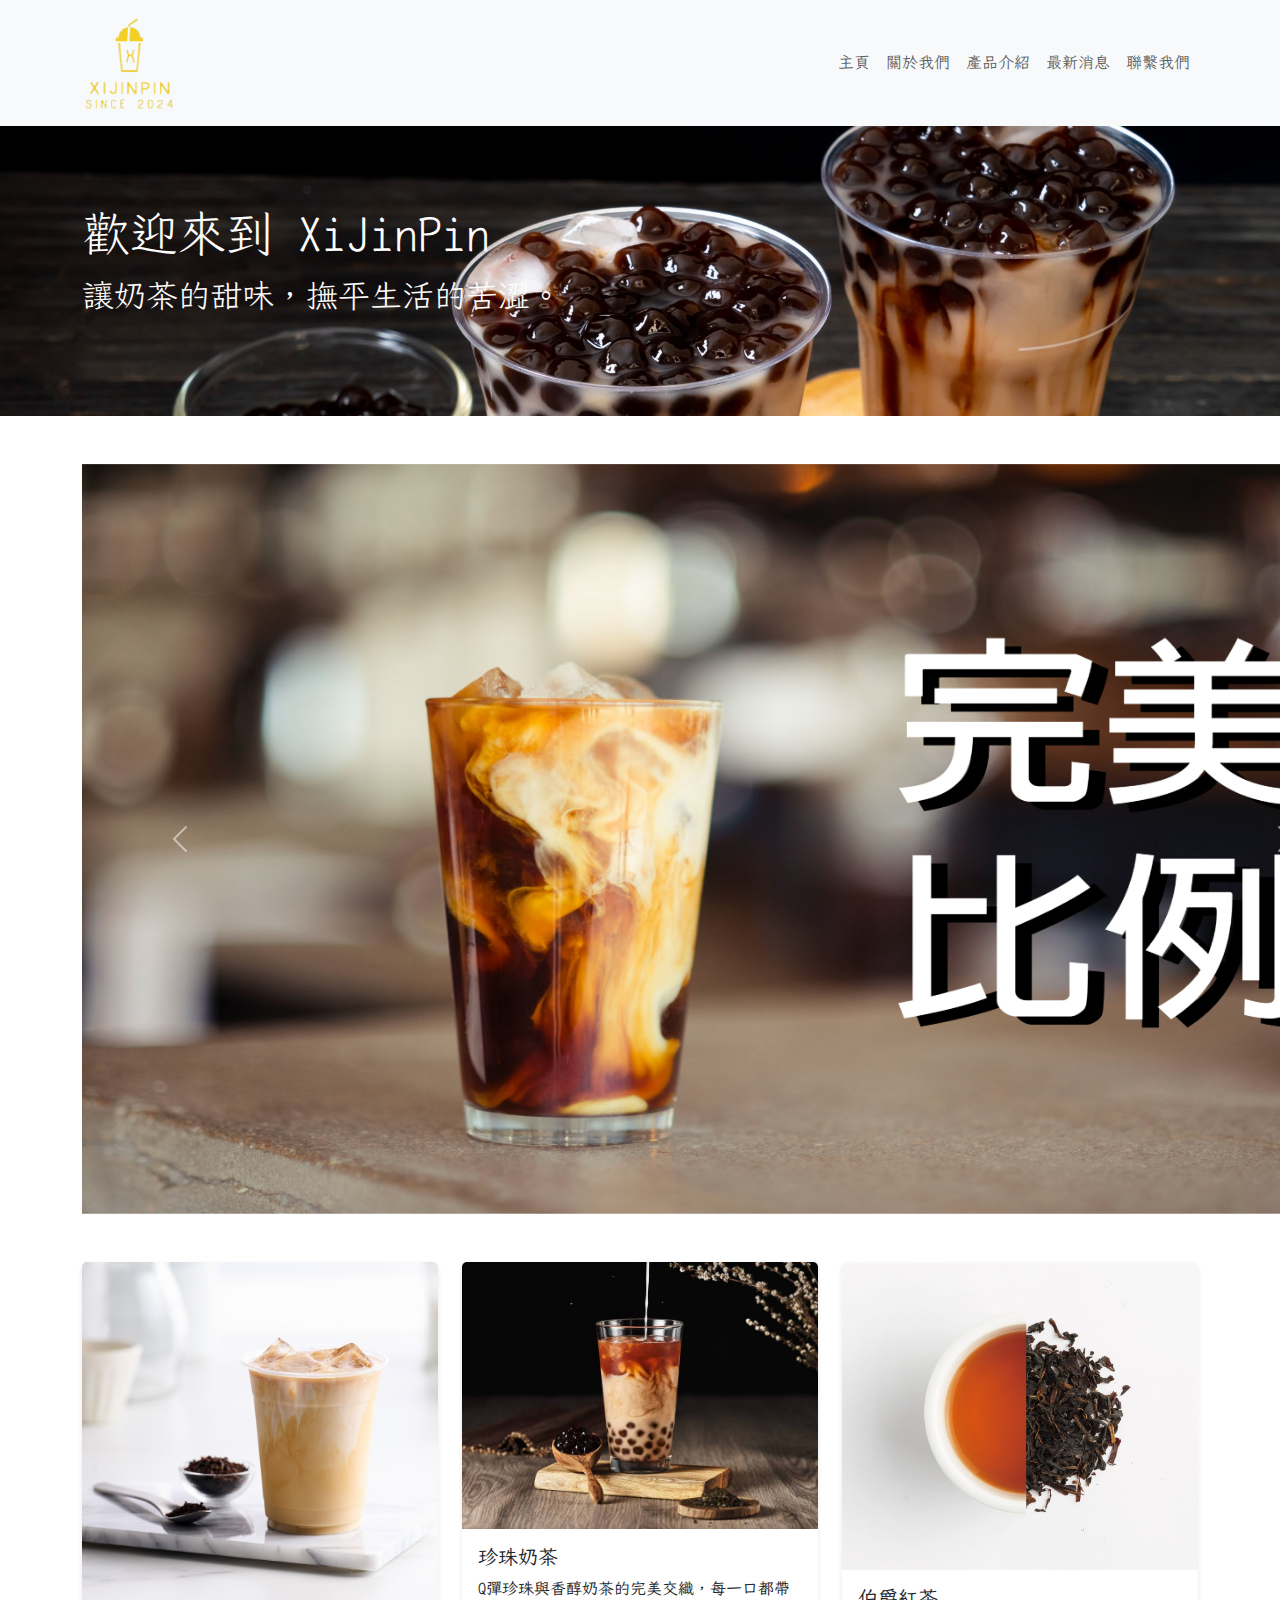
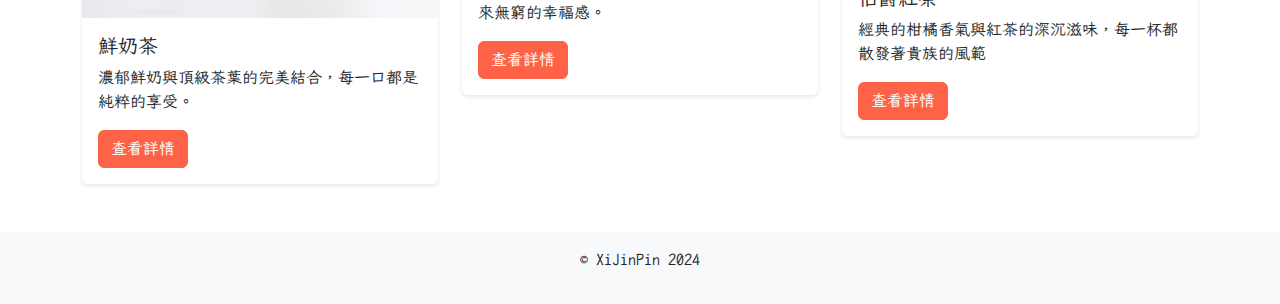
<file: 飲料店/index.html>
<!DOCTYPE html>
<html lang="en">
<head>
  <meta charset="UTF-8"> <!-- 設定字符編碼 -->
  <meta name="viewport" content="width=device-width, initial-scale=1.0"> <!-- 設定視口 -->
  <title>XiJinPin</title> <!-- 網站標題 -->
  <link href="https://cdn.jsdelivr.net/npm/bootstrap@5.3.0/dist/css/bootstrap.min.css" rel="stylesheet"> <!-- 引入Bootstrap CSS -->
  <link rel="preconnect" href="https://fonts.googleapis.com">
  <link rel="preconnect" href="https://fonts.gstatic.com" crossorigin>
  <link href="https://fonts.googleapis.com/css2?family=LXGW+WenKai+Mono+TC&display=swap" rel="stylesheet">
  <link rel="stylesheet" href="styles.css"> <!-- 引入自訂CSS檔案 -->
  
</head>
<body>
  <nav class="navbar navbar-expand-lg navbar-light bg-light  " style="text-align: right;">
    <div class="container">
      <a class="navbar-brand" href="index.html"><img src="images/Logo.png" alt="XiJinPin Logo" height="100"></a>
            <button class="navbar-toggler" type="button" data-bs-toggle="collapse" data-bs-target="#navbarNav">
        <span class="navbar-toggler-icon"></span>
      </button>
      <div class="collapse navbar-collapse justify-content-end" id="navbarNav">
        <ul class="navbar-nav">
          <li class="nav-item">
            <a class="nav-link" href="index.html">主頁</a>
          </li>
          <li class="nav-item">
            <a class="nav-link" href="about.html">關於我們</a>
          </li>
          <li class="nav-item">
            <a class="nav-link" href="products.html">產品介紹</a>
          </li>
          <li class="nav-item">
            <a class="nav-link" href="news.html">最新消息</a>
          </li>
          <li class="nav-item">
            <a class="nav-link" href="contact.html">聯繫我們</a>
          </li>
        </ul>
      </div>
    </div>
  </nav>

  <div class="jumbotron jumbotron-fluid"> <!-- 主視覺區塊 -->
    <div class="container text-left">
      <h1 class="display-4">歡迎來到 XiJinPin</h1>
      <p class="lead">讓奶茶的甜味，撫平生活的苦澀。</p>
    </div>
  </div>

  <div class="container my-5">
    <div class="row">
      <div class="col-12">
        <div id="bannerCarousel" class="carousel slide carousel-fixed" data-bs-ride="carousel">
          <div class="carousel-inner">
            <div class="carousel-item active">
              <a href="#">
                <img src="images/run2.jpg" class="d-block w-100 carousel-img" alt="沒什麼可以丟">
              </a>
            </div>
            <div class="carousel-item">
              <a href="#">
                <img src="images/run1.jpg" class="d-block w-100 carousel-img" alt="真沒什麼">
              </a>
            </div>
            <div class="carousel-item">
              <a href="#">
                <img src="images/run3.jpg" class="d-block w-100 carousel-img" alt="就真的沒什麼">
              </a>
            </div>
          </div>
          <a class="carousel-control-prev" href="#bannerCarousel" role="button" data-bs-slide="prev">
            <span class="carousel-control-prev-icon" aria-hidden="true"></span>
            <span class="visually-hidden">Previous</span>
          </a>
          <a class="carousel-control-next" href="#bannerCarousel" role="button" data-bs-slide="next">
            <span class="carousel-control-next-icon" aria-hidden="true"></span>
            <span class="visually-hidden">Next</span>
          </a>
        </div>
      </div>
    </div>
  </div>

  <div class="container my-5"> <!-- 產品卡片區塊 -->
    <div class="row">
      <div class="col-sm-4">
        <div class="card">
          <img src="images/product1.jpg" class="card-img-top" alt="產品1"> <!-- 產品1圖片 -->
          <div class="card-body">
            <h5 class="card-title">鮮奶茶</h5>
            <p class="card-text">濃郁鮮奶與頂級茶葉的完美結合，每一口都是純粹的享受。</p>
            <a href="milktea.html" class="btn btn-primary">查看詳情</a>
          </div>
        </div>
      </div>
      <div class="col-sm-4">
        <div class="card">
          <img src="images/product2.jpg" class="card-img-top" alt="產品2"> <!-- 產品2圖片 -->
          <div class="card-body">
            <h5 class="card-title">珍珠奶茶</h5>
            <p class="card-text">Q彈珍珠與香醇奶茶的完美交織，每一口都帶來無窮的幸福感。</p>
            <a href="bbmk.html" class="btn btn-primary">查看詳情</a>
          </div>
        </div>
      </div>
      <div class="col-sm-4">
        <div class="card">
          <img src="images/product3.jpg" class="card-img-top" alt="產品3"> <!-- 產品3圖片 -->
          <div class="card-body">
            <h5 class="card-title">伯爵紅茶</h5>
            <p class="card-text">經典的柑橘香氣與紅茶的深沉滋味，每一杯都散發著貴族的風範</p>
            <a href="blacktea.html" class="btn btn-primary">查看詳情</a>
          </div>
        </div>
      </div>
    </div>
  </div>

  <footer class="bg-light py-3"> <!-- 頁尾 -->
    <div class="container text-center">
      <p>&copy; XiJinPin 2024</p>
    </div>
  </footer>
  <script>
    var toggler = document.querySelector('.navbar-toggler');
    toggler.addEventListener('click', function() {
      toggler.classList.toggle('active');
    });
  </script>
  <script src="https://cdn.jsdelivr.net/npm/bootstrap@5.3.0/dist/js/bootstrap.bundle.min.js"></script> <!-- 引入Bootstrap JavaScript -->
</body>
</html>
</file>
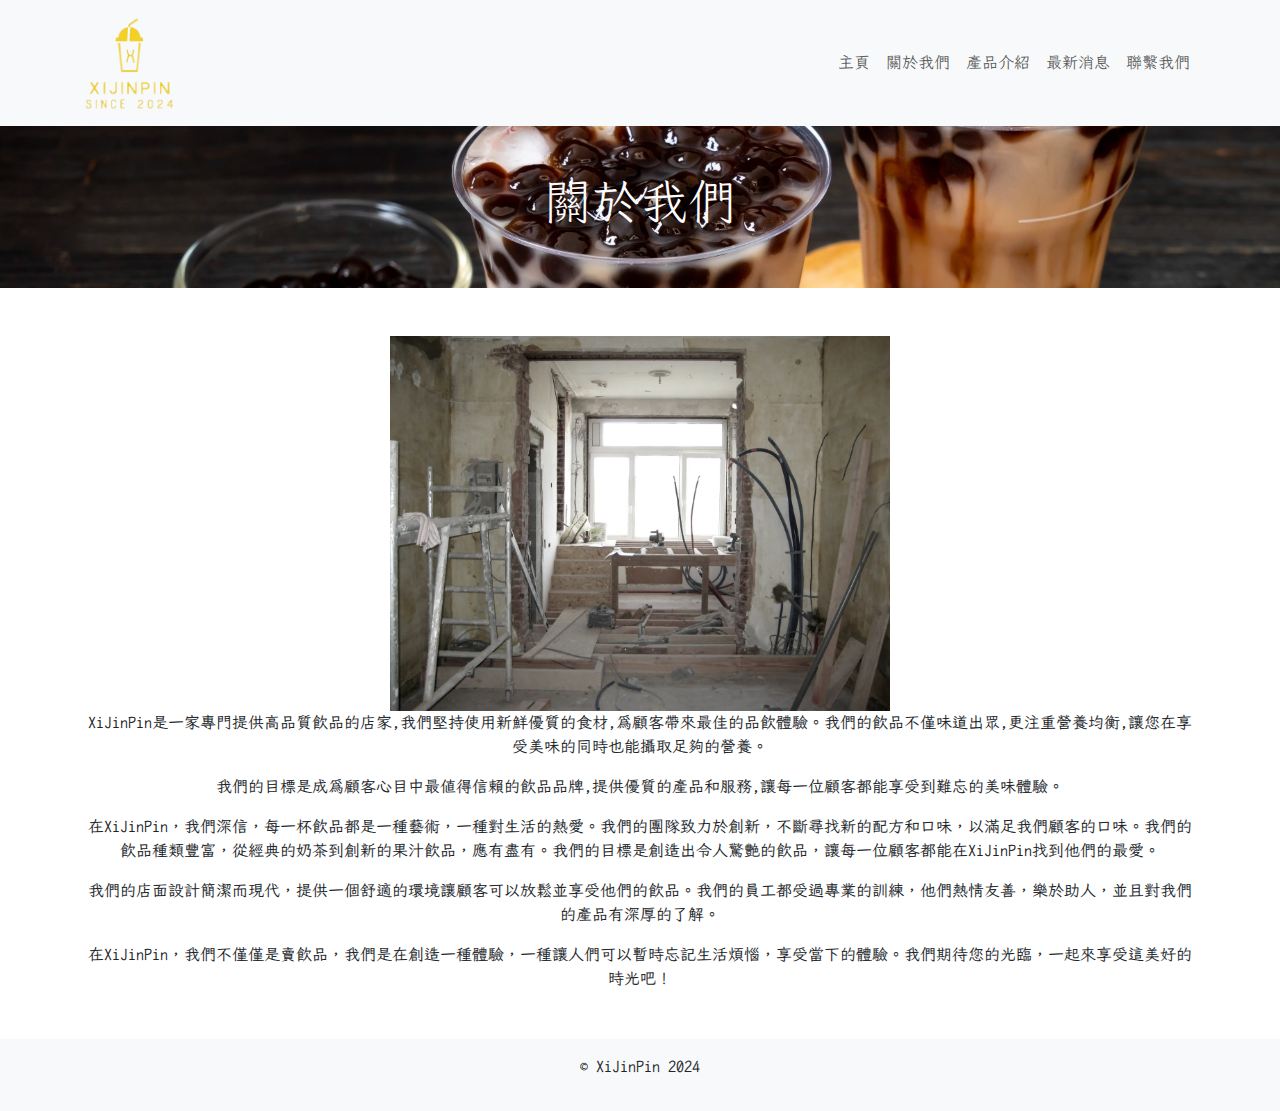
<file: 飲料店/about.html>
<!DOCTYPE html>
<html lang="en">
<head>
  <meta charset="UTF-8"> <!-- 設定字符編碼 -->
  <meta name="viewport" content="width=device-width, initial-scale=1.0"> <!-- 設定視口 -->
  <title>XiJinPin</title> <!-- 網站標題 -->
  <link href="https://cdn.jsdelivr.net/npm/bootstrap@5.3.0/dist/css/bootstrap.min.css" rel="stylesheet"> <!-- 引入Bootstrap CSS -->
  <link rel="preconnect" href="https://fonts.googleapis.com">
  <link rel="preconnect" href="https://fonts.gstatic.com" crossorigin>
  <link href="https://fonts.googleapis.com/css2?family=LXGW+WenKai+Mono+TC&display=swap" rel="stylesheet">
  <link rel="stylesheet" href="styles.css"> <!-- 引入自訂CSS檔案 -->
  
</head>
<body>
  <!-- 導覽列同主頁面 -->
  <nav class="navbar navbar-expand-lg navbar-light bg-light" style="text-align: right;">
    <div class="container">
      <a class="navbar-brand" href="index.html"><img src="images/Logo.png" alt="XiJinPin Logo" height="100"></a>
      <button class="navbar-toggler" type="button" data-bs-toggle="collapse" data-bs-target="#navbarNav">
        <span class="navbar-toggler-icon"></span>
      </button>
      <div class="collapse navbar-collapse justify-content-end" id="navbarNav">
        <ul class="navbar-nav">
          <li class="nav-item">
            <a class="nav-link" href="index.html">主頁</a>
          </li>
          <li class="nav-item">
            <a class="nav-link" href="about.html">關於我們</a>
          </li>
          <li class="nav-item">
            <a class="nav-link" href="products.html">產品介紹</a>
          </li>
          <li class="nav-item">
            <a class="nav-link" href="news.html">最新消息</a>
          </li>
          <li class="nav-item">
            <a class="nav-link" href="contact.html">聯繫我們</a>
          </li>
        </ul>
      </div>
    </div>
  </nav>  
  <div class="jumbotron jumbotron-fluid bg-light py-5">
    <div class="container text-center">
      <h1 class="display-4">關於我們</h1>
    </div>
  </div>

  <div class="container my-5 text-center">
    <img class="large-image" src="images/storefront.jpg" alt="精美店面">
    <p>XiJinPin是一家專門提供高品質飲品的店家,我們堅持使用新鮮優質的食材,為顧客帶來最佳的品飲體驗。我們的飲品不僅味道出眾,更注重營養均衡,讓您在享受美味的同時也能攝取足夠的營養。</p>
    <p>我們的目標是成為顧客心目中最值得信賴的飲品品牌,提供優質的產品和服務,讓每一位顧客都能享受到難忘的美味體驗。</p>
    <p>在XiJinPin，我們深信，每一杯飲品都是一種藝術，一種對生活的熱愛。我們的團隊致力於創新，不斷尋找新的配方和口味，以滿足我們顧客的口味。我們的飲品種類豐富，從經典的奶茶到創新的果汁飲品，應有盡有。我們的目標是創造出令人驚艷的飲品，讓每一位顧客都能在XiJinPin找到他們的最愛。</p>
    <p>我們的店面設計簡潔而現代，提供一個舒適的環境讓顧客可以放鬆並享受他們的飲品。我們的員工都受過專業的訓練，他們熱情友善，樂於助人，並且對我們的產品有深厚的了解。</p>      
    <p>在XiJinPin，我們不僅僅是賣飲品，我們是在創造一種體驗，一種讓人們可以暫時忘記生活煩惱，享受當下的體驗。我們期待您的光臨，一起來享受這美好的時光吧！</p>
  </div>

  <!-- 頁尾同主頁面 -->
  <footer class="bg-light py-3"> <!-- 頁尾 -->
    <div class="container text-center">
      <p>&copy; XiJinPin 2024</p>
    </div>
  </footer>
  <script>
    var toggler = document.querySelector('.navbar-toggler');
    toggler.addEventListener('click', function() {
      toggler.classList.toggle('active');
    });
  </script>
  <script src="https://cdn.jsdelivr.net/npm/bootstrap@5.3.0/dist/js/bootstrap.bundle.min.js"></script>
</body>
</html>
</file>
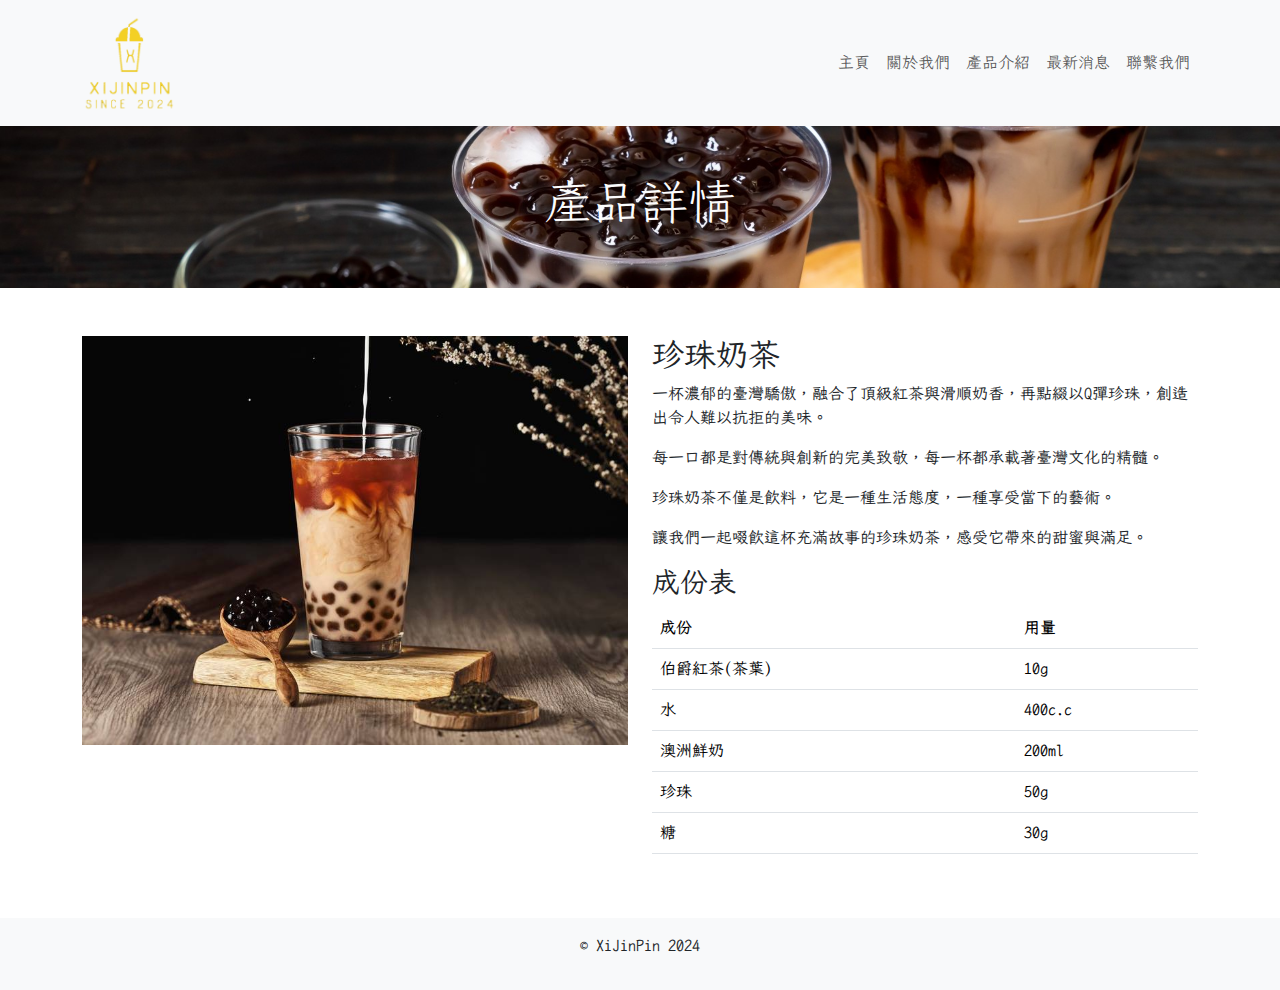
<file: 飲料店/bbmk.html>
<!DOCTYPE html>
<html lang="en">
<head>
  <meta charset="UTF-8"> <!-- 設定字符編碼 -->
  <meta name="viewport" content="width=device-width, initial-scale=1.0"> <!-- 設定視口 -->
  <title>XiJinPin</title> <!-- 網站標題 -->
  <link href="https://cdn.jsdelivr.net/npm/bootstrap@5.3.0/dist/css/bootstrap.min.css" rel="stylesheet"> <!-- 引入Bootstrap CSS -->
  <link rel="preconnect" href="https://fonts.googleapis.com">
  <link rel="preconnect" href="https://fonts.gstatic.com" crossorigin>
  <link href="https://fonts.googleapis.com/css2?family=LXGW+WenKai+Mono+TC&display=swap" rel="stylesheet">
  <link rel="stylesheet" href="styles.css"> <!-- 引入自訂CSS檔案 -->
  
</head>
<body>
  <!-- 導覽列同主頁面 -->
  <nav class="navbar navbar-expand-lg navbar-light bg-light" style="text-align: right;">
    <div class="container">
      <a class="navbar-brand" href="index.html"><img src="images/Logo.png" alt="XiJinPin Logo" height="100"></a>
      <button class="navbar-toggler" type="button" data-bs-toggle="collapse" data-bs-target="#navbarNav">
        <span class="navbar-toggler-icon"></span>
      </button>
      <div class="collapse navbar-collapse justify-content-end" id="navbarNav">
        <ul class="navbar-nav">
          <li class="nav-item">
            <a class="nav-link" href="index.html">主頁</a>
          </li>
          <li class="nav-item">
            <a class="nav-link" href="about.html">關於我們</a>
          </li>
          <li class="nav-item">
            <a class="nav-link" href="products.html">產品介紹</a>
          </li>
          <li class="nav-item">
            <a class="nav-link" href="news.html">最新消息</a>
          </li>
          <li class="nav-item">
            <a class="nav-link" href="contact.html">聯繫我們</a>
          </li>
        </ul>
      </div>
    </div>
  </nav>  
  <div class="jumbotron jumbotron-fluid bg-light py-5">
    <div class="container text-center">
      <h1 class="display-4" >產品詳情</h1>
    </div>
  </div>

  <div class="container my-5">
    <div class="row">
      <div class="col-md-6">
        <img src="images/product2.jpg" alt="bbmilktea" class="img-fluid">
      </div>
      <div class="col-md-6">
        <h2>珍珠奶茶</h2>
        <p>一杯濃郁的臺灣驕傲，融合了頂級紅茶與滑順奶香，再點綴以Q彈珍珠，創造出令人難以抗拒的美味。</p>
        <p>每一口都是對傳統與創新的完美致敬，每一杯都承載著臺灣文化的精髓。</p>
        <p>珍珠奶茶不僅是飲料，它是一種生活態度，一種享受當下的藝術。</p>
        <p>讓我們一起啜飲這杯充滿故事的珍珠奶茶，感受它帶來的甜蜜與滿足。</p>
        <h3>成份表</h3>
        <table class="table">
          <thead>
            <tr>
              <th>成份</th>
              <th>用量</th>
            </tr>
          </thead>
          <tbody>
            <tr>
              <td>伯爵紅茶(茶葉)</td>
              <td>10g</td>
            </tr>
            <tr>
                <td>水</td>
                <td>400c.c</td>
              </tr>
            <tr>
              <td>澳洲鮮奶</td>
              <td>200ml</td>
            </tr>
            <tr>
              <td>珍珠</td>
              <td>50g</td>
            </tr>
            <tr>
              <td>糖</td>
              <td>30g</td>
            </tr>
          </tbody>
        </table>
      </div>
    </div>
  </div>

  <!-- 頁尾同主頁面 -->
  <footer class="bg-light py-3"> <!-- 頁尾 -->
    <div class="container text-center">
      <p>&copy; XiJinPin 2024</p>
    </div>
  </footer>
  <script>
    var toggler = document.querySelector('.navbar-toggler');
    toggler.addEventListener('click', function() {
      toggler.classList.toggle('active');
    });
  </script>
  <script src="https://cdn.jsdelivr.net/npm/bootstrap@5.3.0/dist/js/bootstrap.bundle.min.js "></script>
</body>
</html>
</file>
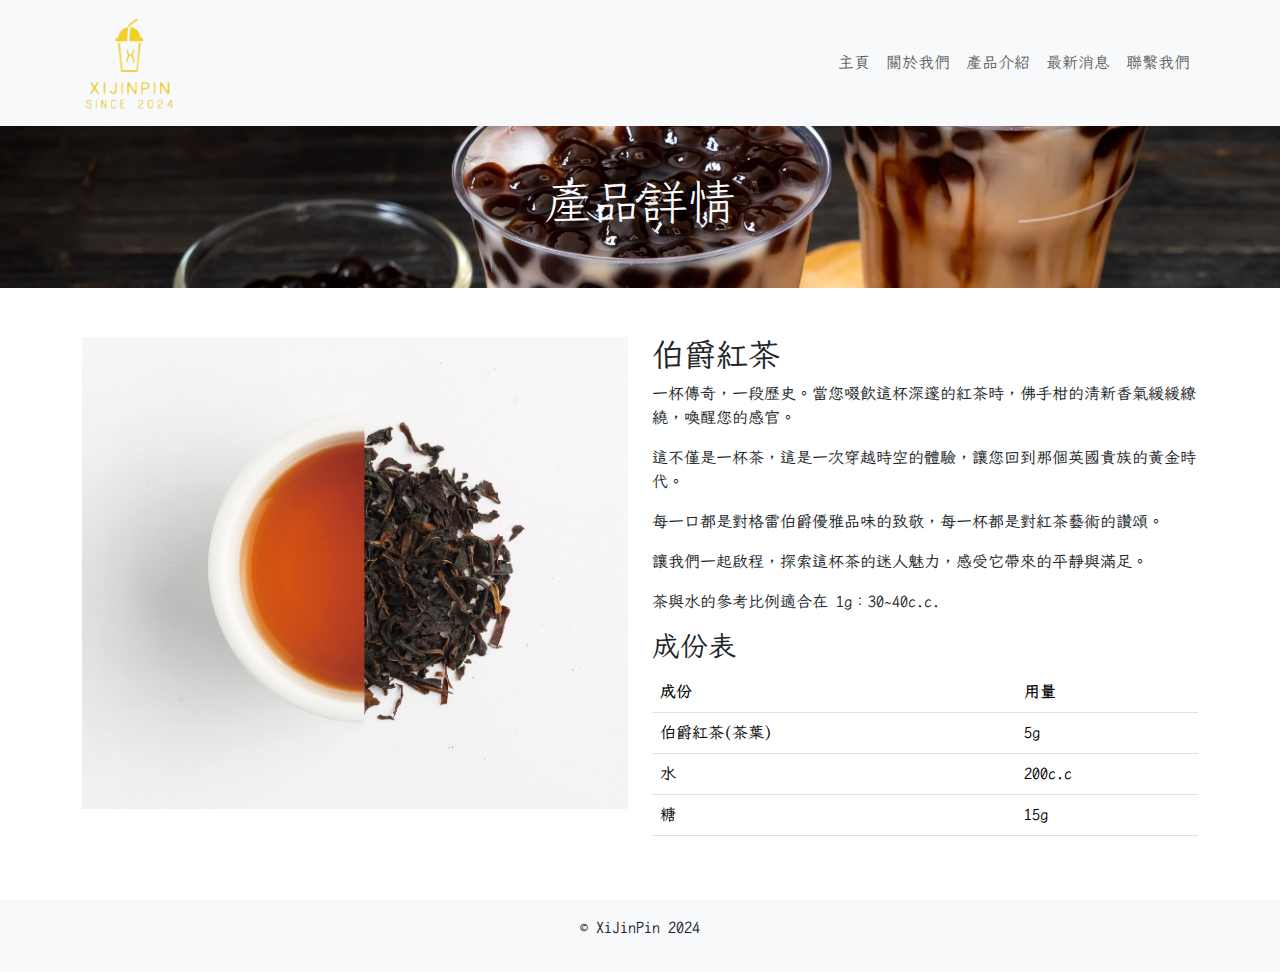
<file: 飲料店/blacktea.html>
<!DOCTYPE html>
<html lang="en">
<head>
  <meta charset="UTF-8"> <!-- 設定字符編碼 -->
  <meta name="viewport" content="width=device-width, initial-scale=1.0"> <!-- 設定視口 -->
  <title>XiJinPin</title> <!-- 網站標題 -->
  <link href="https://cdn.jsdelivr.net/npm/bootstrap@5.3.0/dist/css/bootstrap.min.css" rel="stylesheet"> <!-- 引入Bootstrap CSS -->
  <link rel="preconnect" href="https://fonts.googleapis.com">
  <link rel="preconnect" href="https://fonts.gstatic.com" crossorigin>
  <link href="https://fonts.googleapis.com/css2?family=LXGW+WenKai+Mono+TC&display=swap" rel="stylesheet">
  <link rel="stylesheet" href="styles.css"> <!-- 引入自訂CSS檔案 -->
  
</head>
<body>
  <!-- 導覽列同主頁面 -->
  <nav class="navbar navbar-expand-lg navbar-light bg-light" style="text-align: right;">
    <div class="container">
      <a class="navbar-brand" href="index.html"><img src="images/Logo.png" alt="XiJinPin Logo" height="100"></a>
      <button class="navbar-toggler" type="button" data-bs-toggle="collapse" data-bs-target="#navbarNav">
        <span class="navbar-toggler-icon"></span>
      </button>
      <div class="collapse navbar-collapse justify-content-end" id="navbarNav">
        <ul class="navbar-nav">
          <li class="nav-item">
            <a class="nav-link" href="index.html">主頁</a>
          </li>
          <li class="nav-item">
            <a class="nav-link" href="about.html">關於我們</a>
          </li>
          <li class="nav-item">
            <a class="nav-link" href="products.html">產品介紹</a>
          </li>
          <li class="nav-item">
            <a class="nav-link" href="news.html">最新消息</a>
          </li>
          <li class="nav-item">
            <a class="nav-link" href="contact.html">聯繫我們</a>
          </li>
        </ul>
      </div>
    </div>
  </nav>  
  <div class="jumbotron jumbotron-fluid bg-light py-5">
    <div class="container text-center">
      <h1 class="display-4" >產品詳情</h1>
    </div>
  </div>

  <div class="container my-5">
    <div class="row">
      <div class="col-md-6">
        <img src="images/product3.jpg" alt="milktea" class="img-fluid">
      </div>
      <div class="col-md-6">
        <h2>伯爵紅茶</h2>
        <p>一杯傳奇，一段歷史。當您啜飲這杯深邃的紅茶時，佛手柑的清新香氣緩緩繚繞，喚醒您的感官。</p>
        <p>這不僅是一杯茶，這是一次穿越時空的體驗，讓您回到那個英國貴族的黃金時代。</p>
        <p>每一口都是對格雷伯爵優雅品味的致敬，每一杯都是對紅茶藝術的讚頌。</p>
        <p>讓我們一起啟程，探索這杯茶的迷人魅力，感受它帶來的平靜與滿足。</p>
        <p>茶與水的參考比例適合在 1g：30~40c.c.</p>
        <h3>成份表</h3>
        <table class="table">
          <thead>
            <tr>
              <th>成份</th>
              <th>用量</th>
            </tr>
          </thead>
          <tbody>
            <tr>
              <td>伯爵紅茶(茶葉)</td>
              <td>5g</td>
            </tr>
            <tr>
                <td>水</td>
                <td>200c.c</td>
              </tr>
            <tr>
              <td>糖</td>
              <td>15g</td>
            </tr>
          </tbody>
        </table>
      </div>
    </div>
  </div>

  <!-- 頁尾同主頁面 -->
  <footer class="bg-light py-3"> <!-- 頁尾 -->
    <div class="container text-center">
      <p>&copy; XiJinPin 2024</p>
    </div>
  </footer>
  <script>
    var toggler = document.querySelector('.navbar-toggler');
    toggler.addEventListener('click', function() {
      toggler.classList.toggle('active');
    });
  </script>
  <script src="https://cdn.jsdelivr.net/npm/bootstrap@5.3.0/dist/js/bootstrap.bundle.min.js "></script>
</body>
</html>
</file>
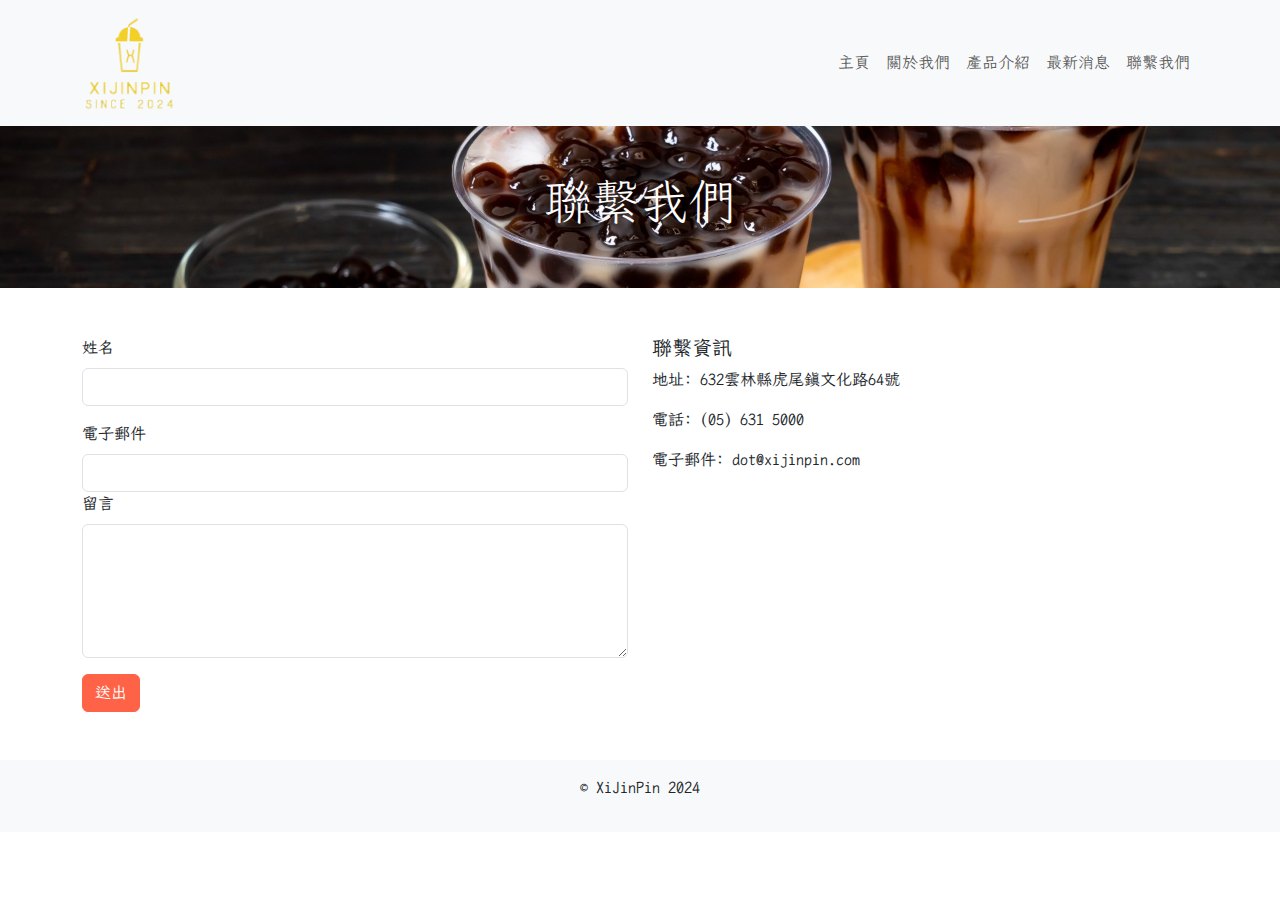
<file: 飲料店/contact.html>
<!DOCTYPE html>
<html lang="en">
<head>
  <meta charset="UTF-8"> <!-- 設定字符編碼 -->
  <meta name="viewport" content="width=device-width, initial-scale=1.0"> <!-- 設定視口 -->
  <title>XiJinPin</title> <!-- 網站標題 -->
  <link href="https://cdn.jsdelivr.net/npm/bootstrap@5.3.0/dist/css/bootstrap.min.css" rel="stylesheet"> <!-- 引入Bootstrap CSS -->
  <link rel="preconnect" href="https://fonts.googleapis.com">
  <link rel="preconnect" href="https://fonts.gstatic.com" crossorigin>
  <link href="https://fonts.googleapis.com/css2?family=LXGW+WenKai+Mono+TC&display=swap" rel="stylesheet">
  <link rel="stylesheet" href="styles.css"> <!-- 引入自訂CSS檔案 -->
  
</head>
<body>
  <!-- 導覽列同主頁面 -->
  <nav class="navbar navbar-expand-lg navbar-light bg-light" style="text-align: right;">
    <div class="container">
      <a class="navbar-brand" href="#"><img src="images/Logo.png" alt="XiJinPin Logo" height="100"></a>
      <button class="navbar-toggler" type="button" data-bs-toggle="collapse" data-bs-target="#navbarNav">
        <span class="navbar-toggler-icon"></span>
      </button>
      <div class="collapse navbar-collapse justify-content-end" id="navbarNav">
        <ul class="navbar-nav">
          <li class="nav-item">
            <a class="nav-link" href="index.html">主頁</a>
          </li>
          <li class="nav-item">
            <a class="nav-link" href="about.html">關於我們</a>
          </li>
          <li class="nav-item">
            <a class="nav-link" href="products.html">產品介紹</a>
          </li>
          <li class="nav-item">
            <a class="nav-link" href="news.html">最新消息</a>
          </li>
          <li class="nav-item">
            <a class="nav-link" href="contact.html">聯繫我們</a>
          </li>
        </ul>
      </div>
    </div>
  </nav>  
  <div class="jumbotron jumbotron-fluid bg-light py-5">
    <div class="container text-center">
      <h1 class="display-4">聯繫我們</h1>
    </div>
  </div>

  <div class="container my-5">
    <div class="row">
      <div class="col-md-6">
        <form>
          <div class="mb-3">
            <label for="name" class="form-label">姓名</label>
            <input type="text" class="form-control" id="name" required>
          </div>
          <div class="mb -3">
            <label for="email" class="form-label">電子郵件</label>
            <input type="email" class="form-control" id="email" required>
          </div>
          <div class="mb-3">
            <label for="message" class="form-label">留言</label>
            <textarea class="form-control" id="message" rows="5" required></textarea>
          </div>
          <button type="submit" class="btn btn-primary">送出</button>
        </form>
      </div>
      <div class="col-md-6">
        <h5>聯繫資訊</h5>
        <p>地址: 632雲林縣虎尾鎮文化路64號</p>
        <p>電話: (05) 631 5000</p>
        <p>電子郵件: dot@xijinpin.com</p>
      </div>
    </div>
  </div>
  <footer class="bg-light py-3"> <!-- 頁尾 -->
    <div class="container text-center">
      <p>&copy; XiJinPin 2024</p>
    </div>
  </footer>
</body>
<script>
  var toggler = document.querySelector('.navbar-toggler');
  toggler.addEventListener('click', function() {
    toggler.classList.toggle('active');
  });
</script>
<script src="https://cdn.jsdelivr.net/npm/bootstrap@5.3.0/dist/js/bootstrap.bundle.min.js"></script>
  <!-- 頁尾同
</file>
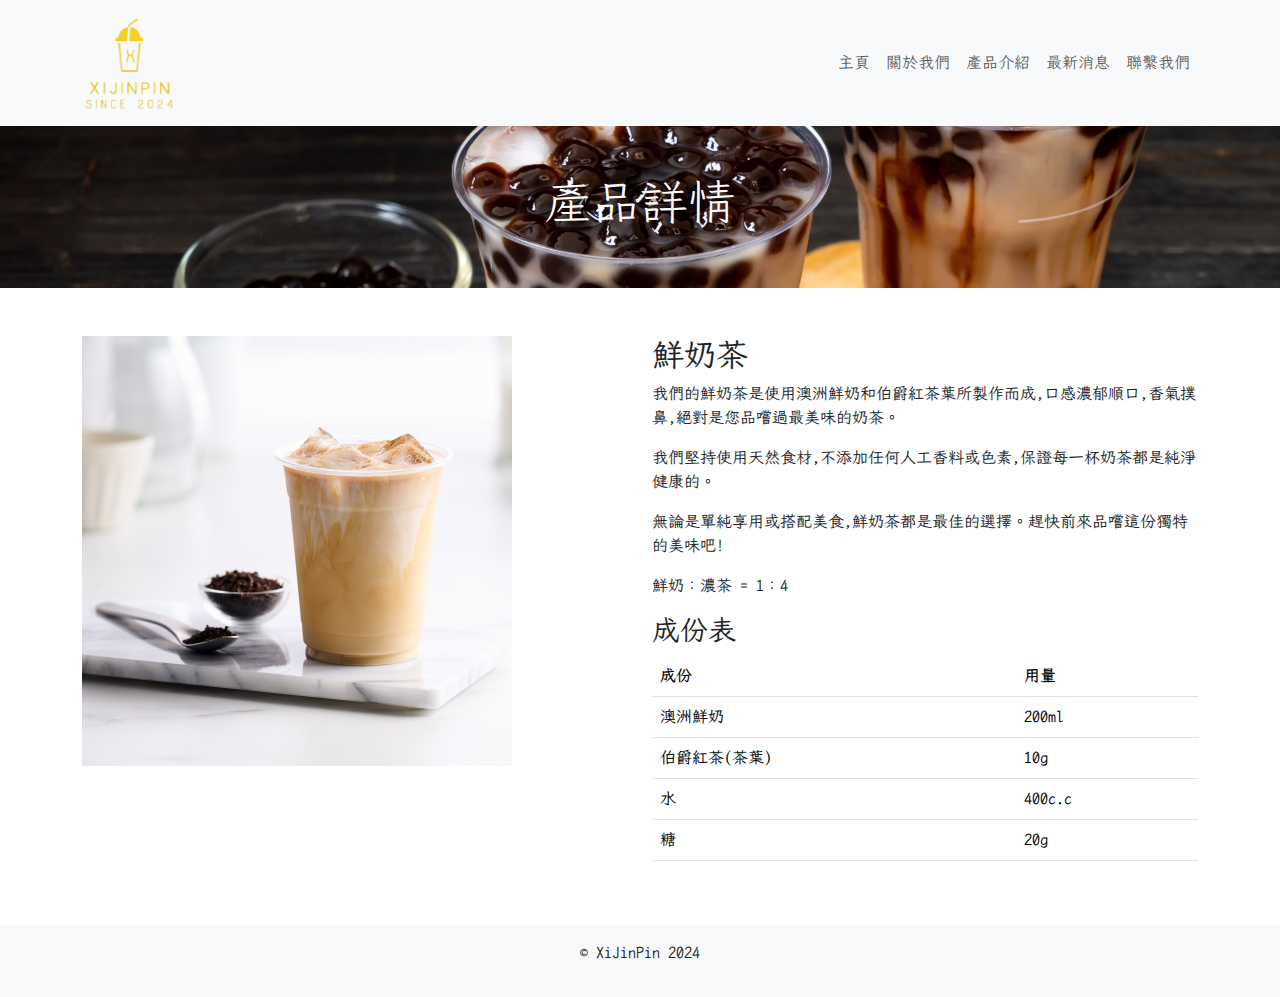
<file: 飲料店/milktea.html>
<!DOCTYPE html>
<html lang="en">
<head>
  <meta charset="UTF-8"> <!-- 設定字符編碼 -->
  <meta name="viewport" content="width=device-width, initial-scale=1.0"> <!-- 設定視口 -->
  <title>XiJinPin</title> <!-- 網站標題 -->
  <link href="https://cdn.jsdelivr.net/npm/bootstrap@5.3.0/dist/css/bootstrap.min.css" rel="stylesheet"> <!-- 引入Bootstrap CSS -->
  <link rel="preconnect" href="https://fonts.googleapis.com">
  <link rel="preconnect" href="https://fonts.gstatic.com" crossorigin>
  <link href="https://fonts.googleapis.com/css2?family=LXGW+WenKai+Mono+TC&display=swap" rel="stylesheet">
  <link rel="stylesheet" href="styles.css"> <!-- 引入自訂CSS檔案 -->
  
</head>
<body>
  <!-- 導覽列同主頁面 -->
  <nav class="navbar navbar-expand-lg navbar-light bg-light" style="text-align: right;">
    <div class="container">
      <a class="navbar-brand" href="index.html"><img src="images/Logo.png" alt="XiJinPin Logo" height="100"></a>
      <button class="navbar-toggler" type="button" data-bs-toggle="collapse" data-bs-target="#navbarNav">
        <span class="navbar-toggler-icon"></span>
      </button>
      <div class="collapse navbar-collapse justify-content-end" id="navbarNav">
        <ul class="navbar-nav">
          <li class="nav-item">
            <a class="nav-link" href="index.html">主頁</a>
          </li>
          <li class="nav-item">
            <a class="nav-link" href="about.html">關於我們</a>
          </li>
          <li class="nav-item">
            <a class="nav-link" href="products.html">產品介紹</a>
          </li>
          <li class="nav-item">
            <a class="nav-link" href="news.html">最新消息</a>
          </li>
          <li class="nav-item">
            <a class="nav-link" href="contact.html">聯繫我們</a>
          </li>
        </ul>
      </div>
    </div>
  </nav>  
  <div class="jumbotron jumbotron-fluid bg-light py-5">
    <div class="container text-center">
      <h1 class="display-4" >產品詳情</h1>
    </div>
  </div>

  <div class="container my-5">
    <div class="row">
      <div class="col-md-6">
        <img src="images/product1.jpg" alt="milktea" class="img-fluid">
      </div>
      <div class="col-md-6">
        <h2>鮮奶茶</h2>
        <p>我們的鮮奶茶是使用澳洲鮮奶和伯爵紅茶葉所製作而成,口感濃郁順口,香氣撲鼻,絕對是您品嚐過最美味的奶茶。</p>
        <p>我們堅持使用天然食材,不添加任何人工香料或色素,保證每一杯奶茶都是純淨健康的。</p>
        <p>無論是單純享用或搭配美食,鮮奶茶都是最佳的選擇。趕快前來品嚐這份獨特的美味吧!</p>
        <p>鮮奶：濃茶 = 1：4</p>
        <h3>成份表</h3>
        <table class="table">
          <thead>
            <tr>
              <th>成份</th>
              <th>用量</th>
            </tr>
          </thead>
          <tbody>
            <tr>
              <td>澳洲鮮奶</td>
              <td>200ml</td>
            </tr>
            <tr>
              <td>伯爵紅茶(茶葉)</td>
              <td>10g</td>
            </tr>
            <tr>
                <td>水</td>
                <td>400c.c</td>
              </tr>
            <tr>
              <td>糖</td>
              <td>20g</td>
            </tr>
          </tbody>
        </table>
      </div>
    </div>
  </div>


  <!-- 頁尾同主頁面 -->
  <footer class="bg-light py-3"> <!-- 頁尾 -->
    <div class="container text-center">
      <p>&copy; XiJinPin 2024</p>
    </div>
  </footer>
  <script>
    var toggler = document.querySelector('.navbar-toggler');
    toggler.addEventListener('click', function() {
      toggler.classList.toggle('active');
    });
  </script>
  <script src="https://cdn.jsdelivr.net/npm/bootstrap@5.3.0/dist/js/bootstrap.bundle.min.js "></script>
</body>
</html>
</file>
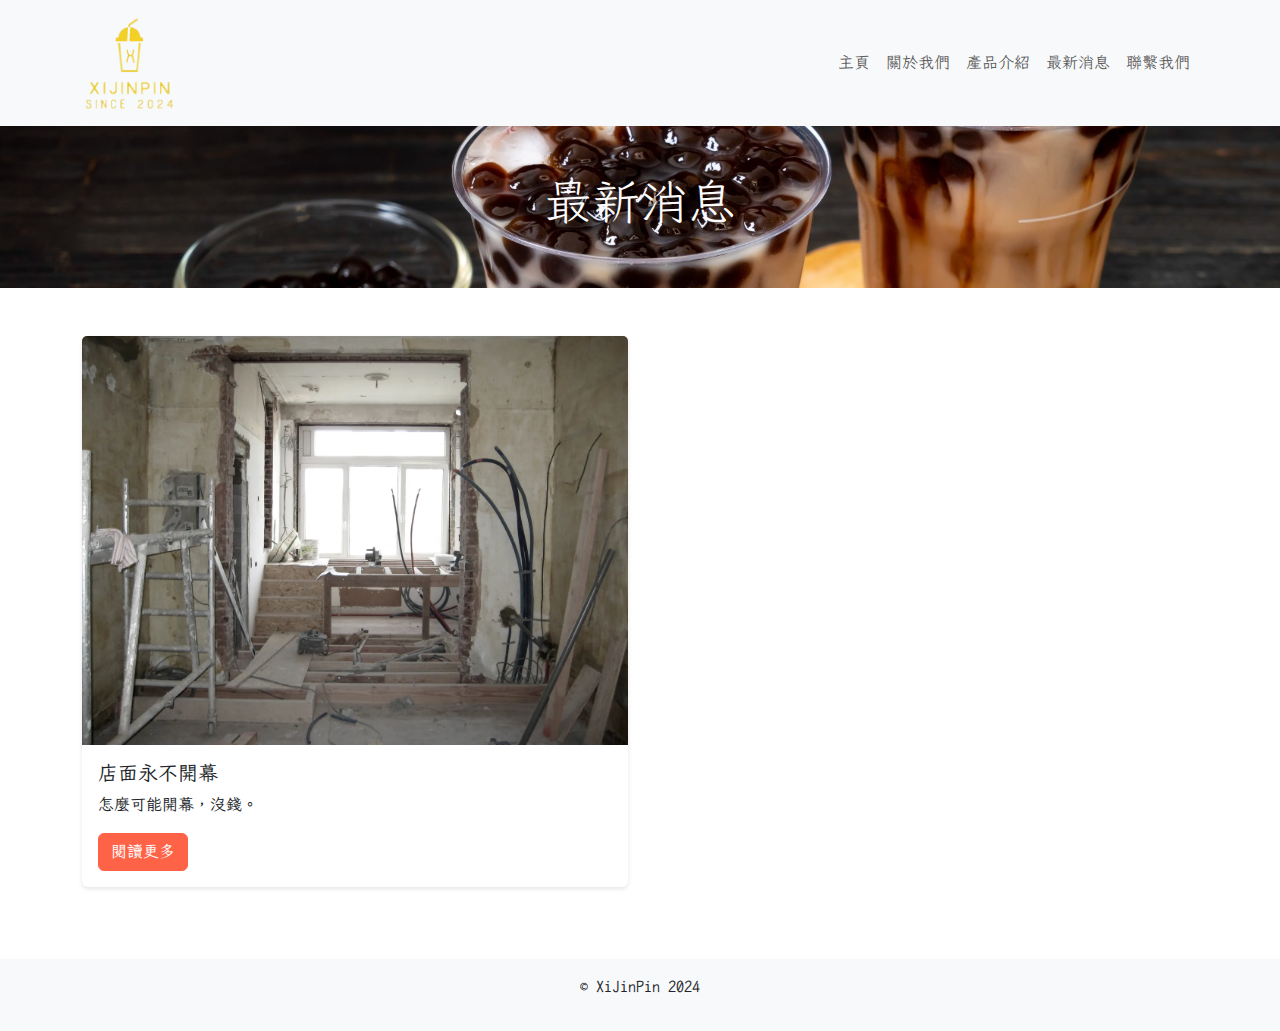
<file: 飲料店/news.html>
<!DOCTYPE html>
<html lang="en">
<head>
  <meta charset="UTF-8"> <!-- 設定字符編碼 -->
  <meta name="viewport" content="width=device-width, initial-scale=1.0"> <!-- 設定視口 -->
  <title>XiJinPin</title> <!-- 網站標題 -->
  <link href="https://cdn.jsdelivr.net/npm/bootstrap@5.3.0/dist/css/bootstrap.min.css" rel="stylesheet"> <!-- 引入Bootstrap CSS -->
  <link rel="preconnect" href="https://fonts.googleapis.com">
  <link rel="preconnect" href="https://fonts.gstatic.com" crossorigin>
  <link href="https://fonts.googleapis.com/css2?family=LXGW+WenKai+Mono+TC&display=swap" rel="stylesheet">
  <link rel="stylesheet" href="styles.css"> <!-- 引入自訂CSS檔案 -->
  
</head>
<body>
  <!-- 導覽列同主頁面 -->
  <nav class="navbar navbar-expand-lg navbar-light bg-light" style="text-align: right;">
    <div class="container">
      <a class="navbar-brand" href="index.html"><img src="images/Logo.png" alt="XiJinPin Logo" height="100"></a>
      <button class="navbar-toggler" type="button" data-bs-toggle="collapse" data-bs-target="#navbarNav">
        <span class="navbar-toggler-icon"></span>
      </button>
      <div class="collapse navbar-collapse justify-content-end" id="navbarNav">
        <ul class="navbar-nav">
          <li class="nav-item">
            <a class="nav-link" href="index.html">主頁</a>
          </li>
          <li class="nav-item">
            <a class="nav-link" href="about.html">關於我們</a>
          </li>
          <li class="nav-item">
            <a class="nav-link" href="products.html">產品介紹</a>
          </li>
          <li class="nav-item">
            <a class="nav-link" href="news.html">最新消息</a>
          </li>
          <li class="nav-item">
            <a class="nav-link" href="contact.html">聯繫我們</a>
          </li>
        </ul>
      </div>
    </div>
  </nav>  
  <div class="jumbotron jumbotron-fluid bg-light py-5">
    <div class="container text-center">
      <h1 class="display-4">最新消息</h1>
    </div>
  </div>

  <div class="container my-5">
    <div class="row">
      <div class="col-md-6 mb-4">
        <div class="card">
          <img src="images/storefront.jpg" class="card-img-top" alt="最新消息1">
          <div class="card-body">
            <h5 class="card-title">店面永不開幕</h5>
            <p class="card-text">怎麼可能開幕，沒錢。</p>
            <a href="news20240613.html" class="btn btn-primary">閱讀更多</a>
          </div>
        </div>
      </div>
      <!-- 其他最新消息卡片 -->
    </div>
  </div>

  <!-- 頁尾同主頁面 -->
  <footer class="bg-light py-3"> <!-- 頁尾 -->
    <div class="container text-center">
      <p>&copy; XiJinPin 2024</p>
    </div>
  </footer>
  <script>
    var toggler = document.querySelector('.navbar-toggler');
    toggler.addEventListener('click', function() {
      toggler.classList.toggle('active');
    });
  </script>
  <script src="https://cdn.jsdelivr.net/npm/bootstrap@5.3.0/dist/js/bootstrap.bundle.min.js"></script>
</body>
</html>
</file>
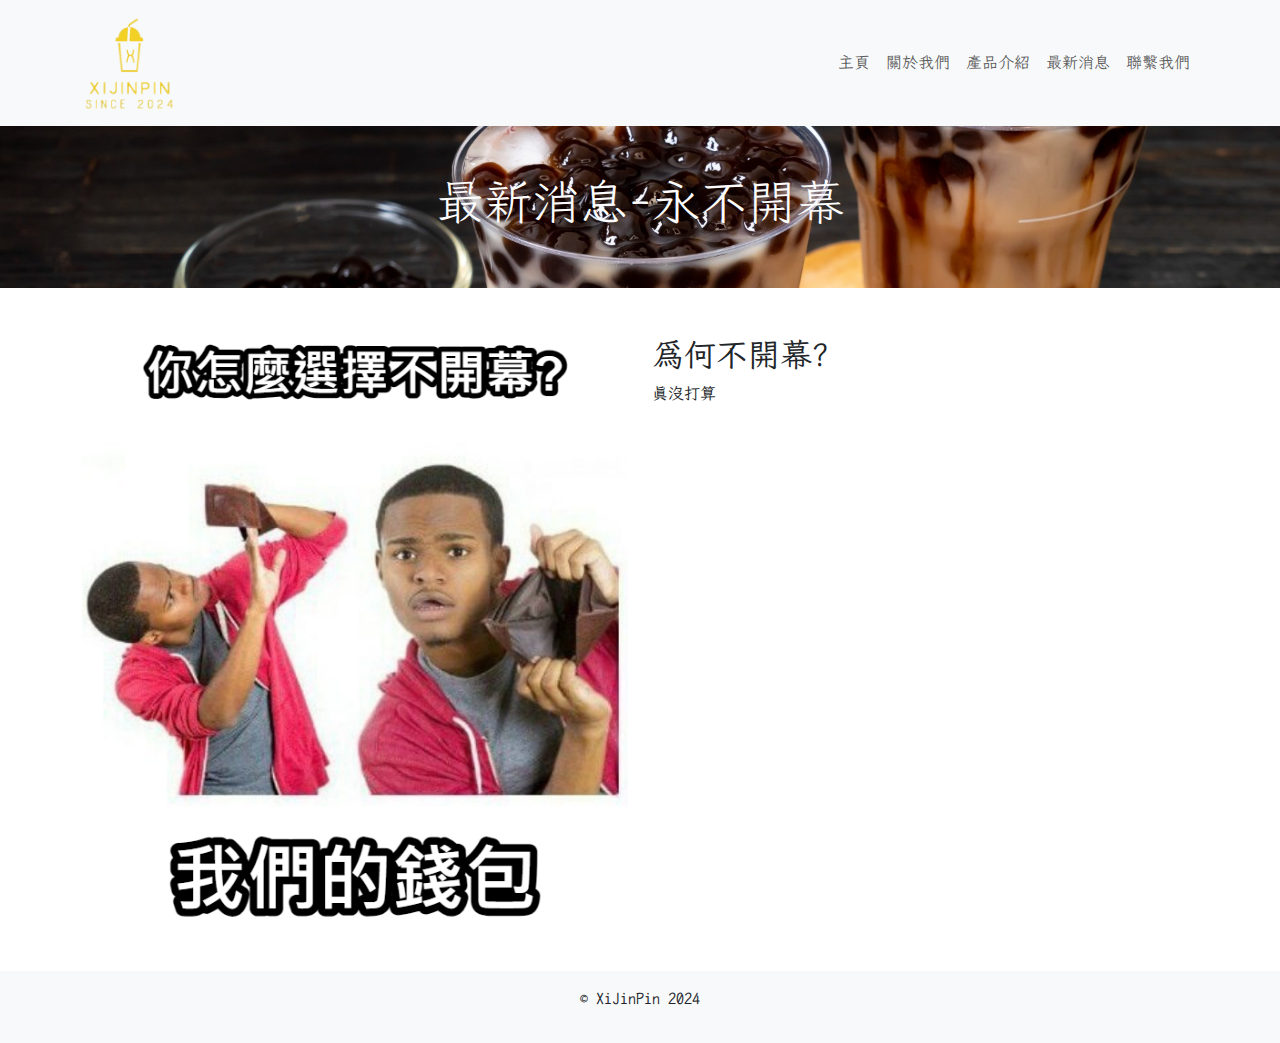
<file: 飲料店/news20240613.html>
<!DOCTYPE html>
<html lang="en">
<head>
  <meta charset="UTF-8"> <!-- 設定字符編碼 -->
  <meta name="viewport" content="width=device-width, initial-scale=1.0"> <!-- 設定視口 -->
  <title>XiJinPin</title> <!-- 網站標題 -->
  <link href="https://cdn.jsdelivr.net/npm/bootstrap@5.3.0/dist/css/bootstrap.min.css" rel="stylesheet"> <!-- 引入Bootstrap CSS -->
  <link rel="preconnect" href="https://fonts.googleapis.com">
  <link rel="preconnect" href="https://fonts.gstatic.com" crossorigin>
  <link href="https://fonts.googleapis.com/css2?family=LXGW+WenKai+Mono+TC&display=swap" rel="stylesheet">
  <link rel="stylesheet" href="styles.css"> <!-- 引入自訂CSS檔案 -->
  
</head>
<body>
  <!-- 導覽列同主頁面 -->
  <nav class="navbar navbar-expand-lg navbar-light bg-light" style="text-align: right;">
    <div class="container">
      <a class="navbar-brand" href="index.html"><img src="images/Logo.png" alt="XiJinPin Logo" height="100"></a>
      <button class="navbar-toggler" type="button" data-bs-toggle="collapse" data-bs-target="#navbarNav">
        <span class="navbar-toggler-icon"></span>
      </button>
      <div class="collapse navbar-collapse justify-content-end" id="navbarNav">
        <ul class="navbar-nav">
          <li class="nav-item">
            <a class="nav-link" href="index.html">主頁</a>
          </li>
          <li class="nav-item">
            <a class="nav-link" href="about.html">關於我們</a>
          </li>
          <li class="nav-item">
            <a class="nav-link" href="products.html">產品介紹</a>
          </li>
          <li class="nav-item">
            <a class="nav-link" href="news.html">最新消息</a>
          </li>
          <li class="nav-item">
            <a class="nav-link" href="contact.html">聯繫我們</a>
          </li>
        </ul>
      </div>
    </div>
  </nav>  
  <div class="jumbotron jumbotron-fluid bg-light py-5">
    <div class="container text-center">
      <h1 class="display-4" >最新消息-永不開幕</h1>
    </div>
  </div>

  <div class="container my-5">
    <div class="row">
      <div class="col-md-6">
        <img src="images/newsimage.png" alt="milktea" class="img-fluid">
      </div>
      <div class="col-md-6">
        <h2>為何不開幕?</h2>
        <p>真沒打算</p>
      </div>
    </div>
  </div>

  <!-- 頁尾同主頁面 -->
  <footer class="bg-light py-3"> <!-- 頁尾 -->
    <div class="container text-center">
      <p>&copy; XiJinPin 2024</p>
    </div>
  </footer>
  <script>
    var toggler = document.querySelector('.navbar-toggler');
    toggler.addEventListener('click', function() {
      toggler.classList.toggle('active');
    });
  </script>
  <script src="https://cdn.jsdelivr.net/npm/bootstrap@5.3.0/dist/js/bootstrap.bundle.min.js "></script>
</body>
</html>
</file>
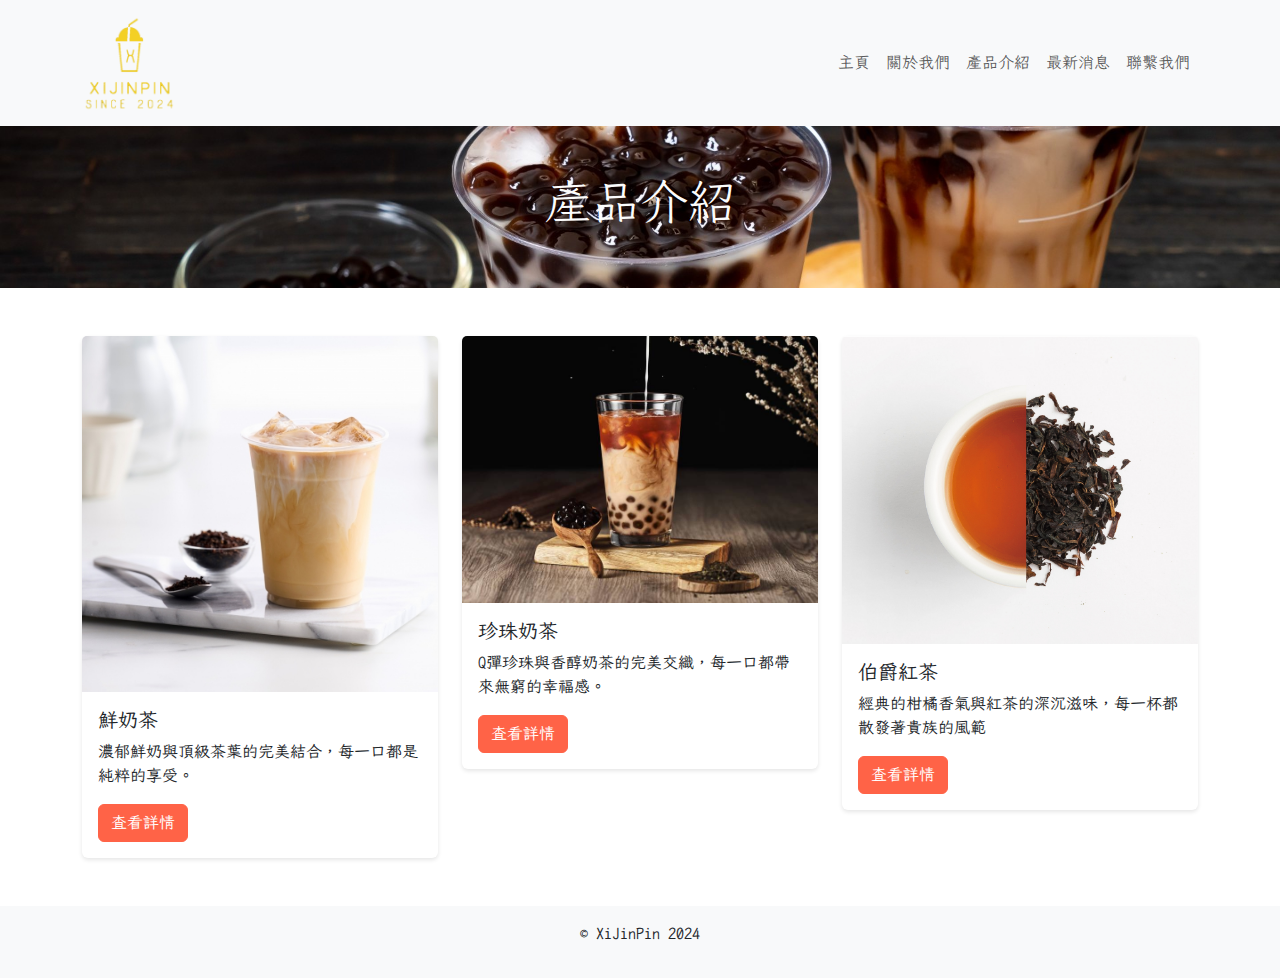
<file: 飲料店/products.html>
<!DOCTYPE html>
<html lang="en">
<head>
  <meta charset="UTF-8"> <!-- 設定字符編碼 -->
  <meta name="viewport" content="width=device-width, initial-scale=1.0"> <!-- 設定視口 -->
  <title>XiJinPin</title> <!-- 網站標題 -->
  <link href="https://cdn.jsdelivr.net/npm/bootstrap@5.3.0/dist/css/bootstrap.min.css" rel="stylesheet"> <!-- 引入Bootstrap CSS -->
  <link rel="preconnect" href="https://fonts.googleapis.com">
  <link rel="preconnect" href="https://fonts.gstatic.com" crossorigin>
  <link href="https://fonts.googleapis.com/css2?family=LXGW+WenKai+Mono+TC&display=swap" rel="stylesheet">
  <link rel="stylesheet" href="styles.css"> <!-- 引入自訂CSS檔案 -->
  
</head>
<body>
  <!-- 導覽列同主頁面 -->
  <nav class="navbar navbar-expand-lg navbar-light bg-light" style="text-align: right;">
    <div class="container">
      <a class="navbar-brand" href="index.html"><img src="images/Logo.png" alt="XiJinPin Logo" height="100"></a>
      <button class="navbar-toggler" type="button" data-bs-toggle="collapse" data-bs-target="#navbarNav">
        <span class="navbar-toggler-icon"></span>
      </button>
      <div class="collapse navbar-collapse justify-content-end" id="navbarNav">
        <ul class="navbar-nav">
          <li class="nav-item">
            <a class="nav-link" href="index.html">主頁</a>
          </li>
          <li class="nav-item">
            <a class="nav-link" href="about.html">關於我們</a>
          </li>
          <li class="nav-item">
            <a class="nav-link" href="products.html">產品介紹</a>
          </li>
          <li class="nav-item">
            <a class="nav-link" href="news.html">最新消息</a>
          </li>
          <li class="nav-item">
            <a class="nav-link" href="contact.html">聯繫我們</a>
          </li>
        </ul>
      </div>
    </div>
  </nav>  
  <div class="jumbotron jumbotron-fluid bg-light py-5">
    <div class="container text-center">
      <h1 class="display-4">產品介紹</h1>
    </div>
  </div>

  <div class="container my-5"> <!-- 產品卡片區塊 -->
    <div class="row">
      <div class="col-sm-4">
        <div class="card">
          <img src="images/product1.jpg" class="card-img-top" alt="產品1"> <!-- 產品1圖片 -->
          <div class="card-body">
            <h5 class="card-title">鮮奶茶</h5>
            <p class="card-text">濃郁鮮奶與頂級茶葉的完美結合，每一口都是純粹的享受。</p>
            <a href="milktea.html" class="btn btn-primary">查看詳情</a>
          </div>
        </div>
      </div>
      <div class="col-sm-4">
        <div class="card">
          <img src="images/product2.jpg" class="card-img-top" alt="產品2"> <!-- 產品2圖片 -->
          <div class="card-body">
            <h5 class="card-title">珍珠奶茶</h5>
            <p class="card-text">Q彈珍珠與香醇奶茶的完美交織，每一口都帶來無窮的幸福感。</p>
            <a href="bbmk.html" class="btn btn-primary">查看詳情</a>
          </div>
        </div>
      </div>
      <div class="col-sm-4">
        <div class="card">
          <img src="images/product3.jpg" class="card-img-top" alt="產品3"> <!-- 產品3圖片 -->
          <div class="card-body">
            <h5 class="card-title">伯爵紅茶</h5>
            <p class="card-text">經典的柑橘香氣與紅茶的深沉滋味，每一杯都散發著貴族的風範</p>
            <a href="blacktea.html" class="btn btn-primary">查看詳情</a>
          </div>
        </div>
      </div>
    </div>
  </div>
  <!-- 頁尾同主頁面 -->
  <footer class="bg-light py-3"> <!-- 頁尾 -->
    <div class="container text-center">
      <p>&copy; XiJinPin 2024</p>
    </div>
  </footer>
  <script>
    var toggler = document.querySelector('.navbar-toggler');
    toggler.addEventListener('click', function() {
      toggler.classList.toggle('active');
    });
  </script>
  <script src="https://cdn.jsdelivr.net/npm/bootstrap@5.3.0/dist/js/bootstrap.bundle.min.js "></script>
</body>
</html>
</file>
<file: 飲料店/styles.css>
/* styles.css */
body {
  font-family: "LXGW WenKai Mono TC", monospace;
  font-weight: 400;
  font-style: normal;
}

.navbar {
  position: sticky;
  top: 0;
  z-index: 10;
}

.navbar-nav {
  margin-right: 0; /* 移除預設的右邊距 */
}

.navbar-toggler {
  transition: transform 0.5s ease;
}

.navbar-toggler.active {
  transform: translateX(-10px);
}

.jumbotron {
  background-image: url(images/Bubble-tea.jpg);
  background-repeat: no-repeat;
  background-size: cover;
  background-position-y: bottom;
  color: rgb(252, 252, 252);
  padding: 5rem 1rem;
  margin-bottom: 2rem;
  text-align: left;
}

.jumbotron h1 {
  font-size: 3em;
}

.jumbotron p {
  font-size: 2em;
}

.jumbotron .btn {
  background-color: #ff0000; /* 將按鈕顏色改為紅色 */
  color: rgb(167, 134, 134); /* 將按鈕文字顏色改為白色 */
}

.card {
  border: none;
  box-shadow: 0 2px 4px rgba(0, 0, 0, 0.1);
  transition: all 0.3s ease;
}

.card:hover {
  box-shadow: 0 4px 8px rgba(0, 0, 0, 0.2);
  transform: translateY(-5px);
}

.btn-primary {
  background-color: #ff6347;
  border-color: #ff6347;
}

.btn-primary:hover {
  background-color: #ff4500;
  border-color: #ff4500;
}

.large-image {
  width: 500px;
  height: auto;
}

.carousel-fixed {
  width: 1300px; /* 設置固定的寬度 */
  height: 750px; /* 設置固定的高度 */
  overflow: hidden; /* 隱藏超出固定範圍的內容 */
}

.carousel-img {
  object-fit: fill;/* 調整圖片填充模式 */
  height: 750px; /* 設置圖片高度與容器相同 */
}
</file>
